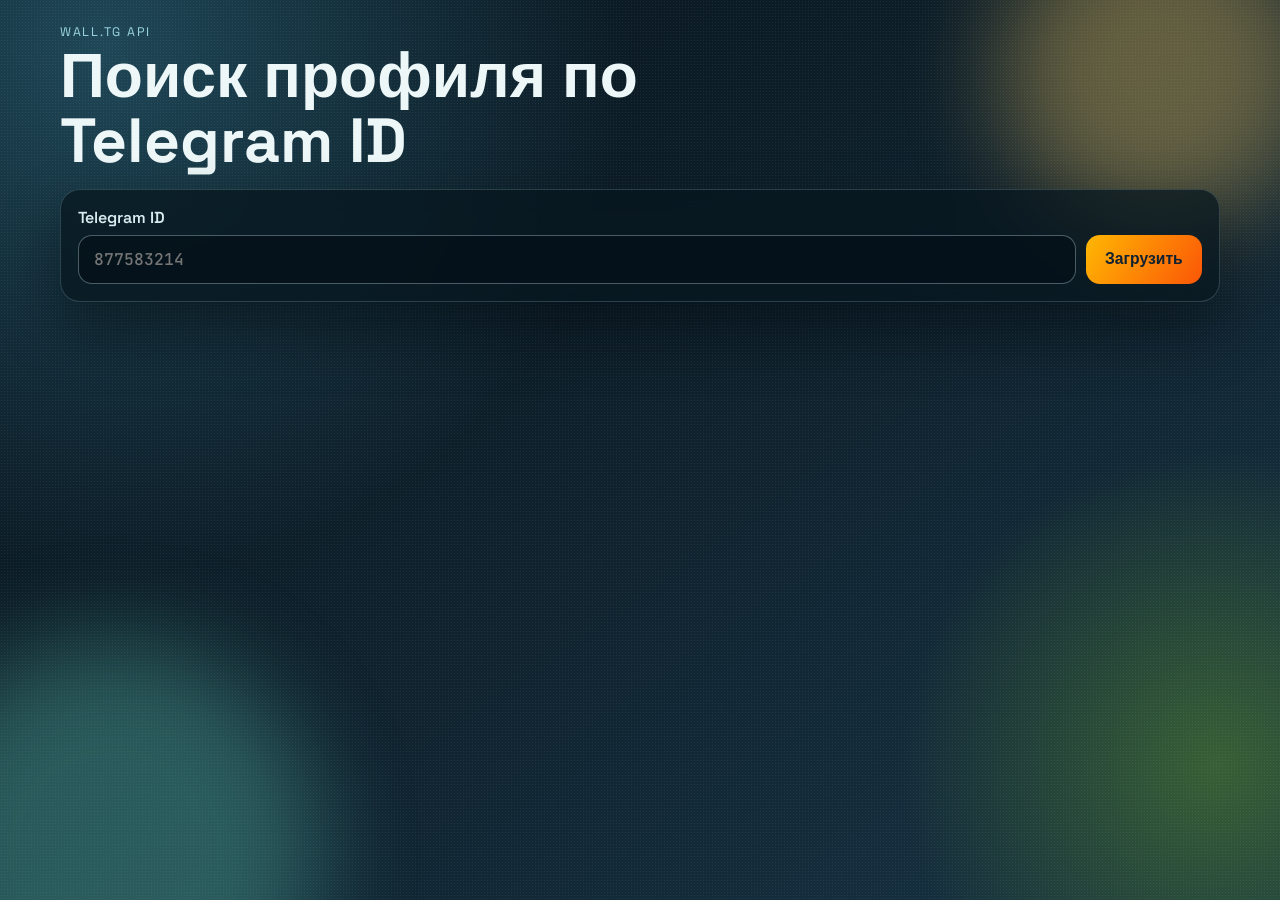
<file: wall/index.html>
<!doctype html>
<html lang="ru">
  <head>
    <meta charset="UTF-8" />
    <meta name="viewport" content="width=device-width, initial-scale=1.0" />
    <title>Wall.tg Profile Viewer</title>
    <meta
      name="description"
      content="Статический просмотр профиля wall.tg по Telegram ID для GitHub Pages"
    />
    <link rel="preconnect" href="https://fonts.googleapis.com" />
    <link rel="preconnect" href="https://fonts.gstatic.com" crossorigin />
    <link
      href="https://fonts.googleapis.com/css2?family=Space+Grotesk:wght@400;500;700&family=JetBrains+Mono:wght@400;600&display=swap"
      rel="stylesheet"
    />
    <link rel="stylesheet" href="styles.css" />
  </head>
  <body>
    <div class="orb orb-a" aria-hidden="true"></div>
    <div class="orb orb-b" aria-hidden="true"></div>
    <div class="noise" aria-hidden="true"></div>

    <main class="app">
      <header class="hero reveal">
        <p class="eyebrow">Wall.tg API</p>
        <h1>Поиск профиля по Telegram ID</h1>
      </header>

      <section class="panel form-panel reveal" style="--delay: 0.08s">
        <form id="lookupForm" novalidate>
          <label for="profileId">Telegram ID</label>
          <div class="lookup-row">
            <input
              id="profileId"
              name="profileId"
              type="text"
              inputmode="numeric"
              autocomplete="off"
              placeholder="877583214"
              required
            />
            <button id="submitBtn" type="submit">Загрузить</button>
          </div>
        </form>
      </section>

      <section id="feedback" class="feedback" aria-live="polite"></section>

      <section id="results" class="results hidden">
        <article id="profileCard" class="panel profile-card"></article>

        <div id="groups" class="groups"></div>

        <details class="panel raw-panel">
          <summary>Полный JSON ответ</summary>
          <div class="raw-toolbar">
            <button id="copyJsonBtn" type="button">Копировать JSON</button>
          </div>
          <pre id="rawJson" aria-label="Raw JSON response"></pre>
        </details>
      </section>
    </main>

    <script src="script.js"></script>
  </body>
</html>
</file>
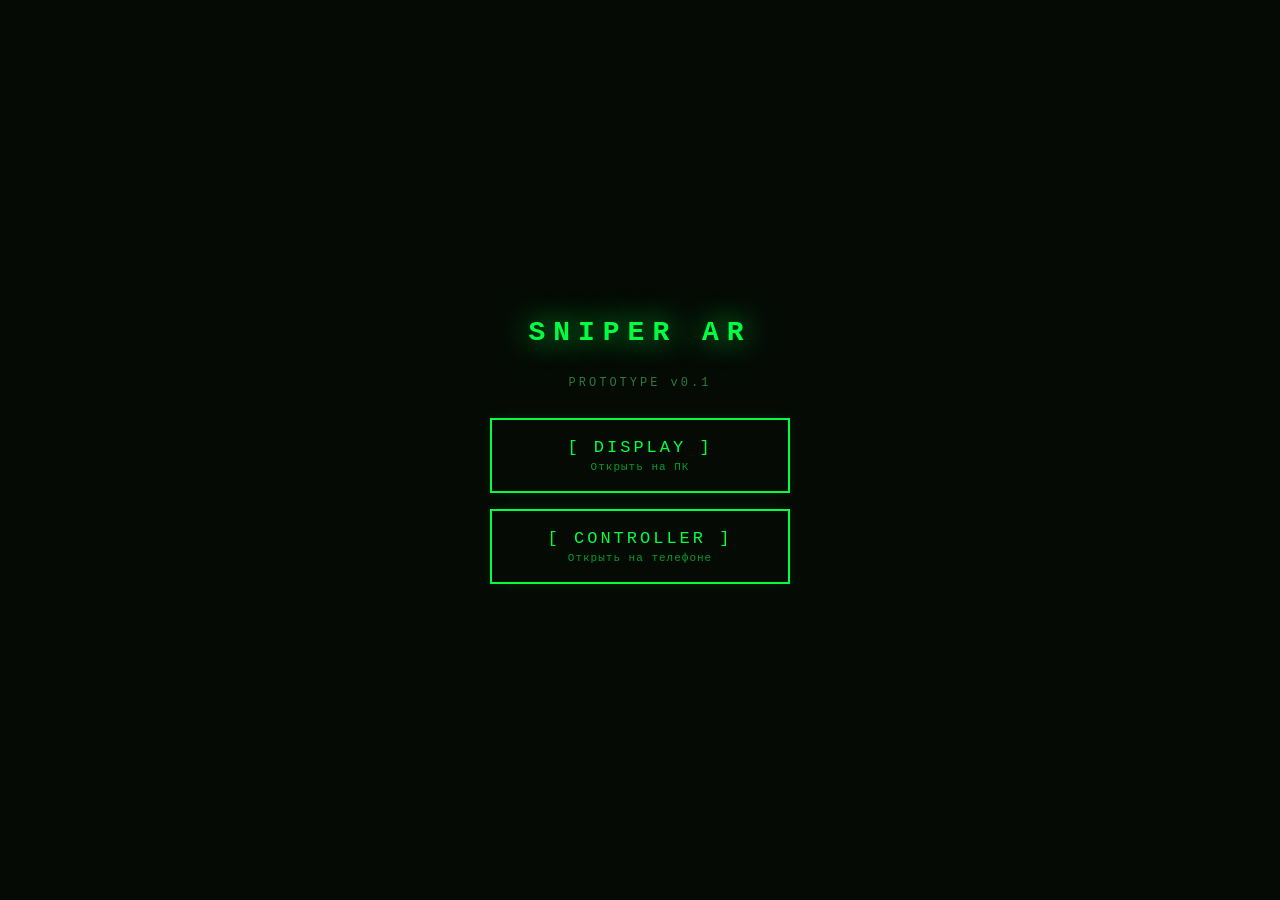
<file: demo/public/index.html>
<!DOCTYPE html>
<html lang="ru">
<head>
    <meta charset="UTF-8">
    <meta name="viewport" content="width=device-width, initial-scale=1.0">
    <title>Sniper AR</title>
    <style>
        * { margin: 0; padding: 0; box-sizing: border-box; }
        body {
            background: #050a05;
            color: #00ff41;
            font-family: 'Courier New', monospace;
            min-height: 100vh;
            display: flex;
            flex-direction: column;
            align-items: center;
            justify-content: center;
            gap: 28px;
        }

        h1 {
            font-size: 28px;
            letter-spacing: 8px;
            text-shadow: 0 0 30px #00ff41;
        }
        .sub {
            font-size: 12px;
            color: #2a7a3a;
            letter-spacing: 3px;
        }

        .links {
            display: flex;
            flex-direction: column;
            gap: 16px;
            width: 300px;
        }

        a {
            display: flex;
            flex-direction: column;
            align-items: center;
            gap: 4px;
            border: 2px solid #00ff41;
            color: #00ff41;
            text-decoration: none;
            padding: 18px;
            text-align: center;
            letter-spacing: 3px;
            font-size: 17px;
            box-shadow: 0 0 10px rgba(0,255,65,0.1);
            transition: background 0.15s, color 0.15s, box-shadow 0.15s;
        }
        a:hover {
            background: #00ff41;
            color: #000;
            box-shadow: 0 0 25px #00ff41;
        }
        a span {
            font-size: 11px;
            letter-spacing: 1px;
            opacity: 0.6;
        }
    </style>
</head>
<body>

    <h1>SNIPER AR</h1>
    <p class="sub">PROTOTYPE v0.1</p>

    <div class="links">
        <a href="/display.html">
            [ DISPLAY ]
            <span>Открыть на ПК</span>
        </a>
        <a href="/controller.html">
            [ CONTROLLER ]
            <span>Открыть на телефоне</span>
        </a>
    </div>

</body>
</html>
</file>
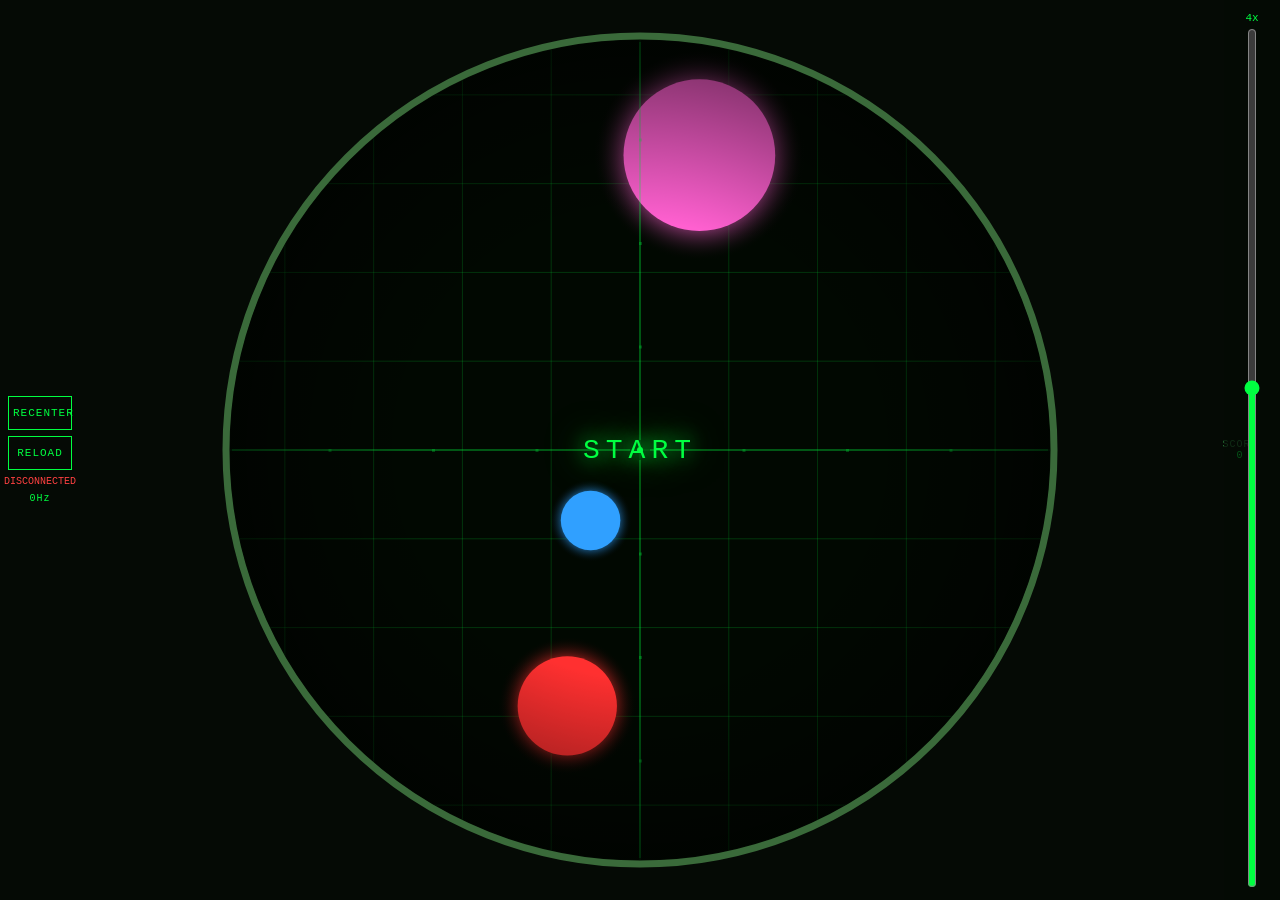
<file: demo/public/controller.html>
<!DOCTYPE html>
<html lang="ru">
<head>
    <meta charset="UTF-8">
    <meta name="viewport" content="width=device-width, initial-scale=1.0, user-scalable=no">
    <title>Sniper AR — Controller</title>
    <style>
        *{margin:0;padding:0;box-sizing:border-box}
        html,body{height:100%;width:100%;background:#050a05;overflow:hidden}
        body{display:flex;flex-direction:row;color:#00ff41;
            font-family:'Courier New',monospace;
            user-select:none;-webkit-user-select:none}
        .side{display:flex;flex-direction:column;align-items:center;justify-content:center;
            gap:6px;padding:6px 8px;width:80px;min-width:80px;flex-shrink:0}
        .side button{background:transparent;border:1px solid #00ff41;color:#00ff41;
            font-family:'Courier New',monospace;font-size:11px;
            padding:10px 4px;width:100%;cursor:pointer;letter-spacing:1px;
            -webkit-tap-highlight-color:transparent;touch-action:manipulation}
        .side button.active{background:#00ff41;color:#000}
        #scopeWrap{flex:1;display:flex;align-items:center;justify-content:center;position:relative}
        #scopeCanvas{display:block;touch-action:none}
        .info{font-size:10px;color:#2a7a3a;text-align:center;letter-spacing:1px}
        .info span{color:#00ff41}
        #statusBar{color:#ffaa00;font-size:10px;text-align:center;word-wrap:break-word}
        .zoom-ctrl{position:fixed;right:0;top:0;height:100%;width:56px;
            display:flex;flex-direction:column;align-items:center;justify-content:center;gap:4px;
            z-index:10;background:rgba(5,10,5,0.7)}
        .zoom-ctrl span{font-size:11px;color:#00ff41}
        .zoom-ctrl input[type=range]{writing-mode:vertical-lr;direction:rtl;
            height:calc(100vh - 40px);width:48px;accent-color:#00ff41;cursor:pointer;
            -webkit-tap-highlight-color:transparent;touch-action:none}
        #startOverlay{position:absolute;top:0;left:0;width:100%;height:100%;
            display:flex;align-items:center;justify-content:center;z-index:5;
            cursor:pointer;-webkit-tap-highlight-color:transparent}
        #startOverlay span{font-size:28px;color:#00ff41;letter-spacing:6px;
            text-shadow:0 0 20px #00ff41,0 0 40px #00ff41;animation:pulse 1.5s infinite}
        @keyframes pulse{0%,100%{opacity:1}50%{opacity:0.4}}
    </style>
</head>
<body>
    <div class="side">
        <button id="calibBtn">RECENTER</button>
        <button onclick="location.reload()">RELOAD</button>
        <div id="statusBar">CONNECTING...</div>
        <div class="info"><span id="freqVal">0Hz</span></div>
    </div>
    <div id="scopeWrap">
        <canvas id="scopeCanvas"></canvas>
        <div id="startOverlay"><span>START</span></div>
    </div>
    <div class="side">
        <div class="info">SCORE<br><span id="scoreVal">0</span></div>
    </div>
    <div class="zoom-ctrl"><span id="zoomLabel">4x</span><input type="range" id="zoomSlider" min="8" max="80" value="50"></div>

    <script>
    const DR = Math.PI / 180;
    let fovDeg = 50;

    // Fullscreen при первом касании
    function goFullscreen() {
        const el = document.documentElement;
        const rfs = el.requestFullscreen || el.webkitRequestFullscreen || el.mozRequestFullScreen || el.msRequestFullscreen;
        if (rfs) rfs.call(el).catch(()=>{});
    }
    document.addEventListener('click', function _fs() {
        goFullscreen();
        document.removeEventListener('click', _fs);
    }, { once: true });

    // Инверсия осей (убрана)

    document.getElementById('zoomSlider').addEventListener('input', e => {
        fovDeg = Number(e.target.value);
        const zoom = (80 / fovDeg).toFixed(1).replace(/\.0$/, '');
        document.getElementById('zoomLabel').textContent = zoom + 'x';
    });

    // ═══════════════════════════════════════════════════════════════════════
    // AUDIO
    // ═══════════════════════════════════════════════════════════════════════
    let audioCtx;
    function ensureAudio() {
        if (!audioCtx) audioCtx = new (window.AudioContext || window.webkitAudioContext)();
        if (audioCtx.state === 'suspended') audioCtx.resume();
    }
    function playShoot() {
        ensureAudio();
        const ctx = audioCtx, t = ctx.currentTime, dur = 0.12;
        const buf = ctx.createBuffer(1, ctx.sampleRate * dur, ctx.sampleRate);
        const d = buf.getChannelData(0);
        for (let i = 0; i < d.length; i++) d[i] = (Math.random() * 2 - 1) * Math.pow(1 - i / d.length, 3);
        const src = ctx.createBufferSource(); src.buffer = buf;
        const flt = ctx.createBiquadFilter(); flt.type = 'lowpass';
        flt.frequency.setValueAtTime(3000, t); flt.frequency.exponentialRampToValueAtTime(200, t + dur);
        const g = ctx.createGain(); g.gain.setValueAtTime(0.6, t); g.gain.exponentialRampToValueAtTime(0.001, t + dur);
        src.connect(flt); flt.connect(g); g.connect(ctx.destination); src.start(t); src.stop(t + dur);
    }
    function playHit() {
        ensureAudio();
        const ctx = audioCtx, t = ctx.currentTime;
        const o = ctx.createOscillator(); o.type = 'sine';
        o.frequency.setValueAtTime(600, t); o.frequency.exponentialRampToValueAtTime(1400, t + 0.15);
        const g = ctx.createGain(); g.gain.setValueAtTime(0.35, t); g.gain.exponentialRampToValueAtTime(0.001, t + 0.25);
        o.connect(g); g.connect(ctx.destination); o.start(t); o.stop(t + 0.25);
    }
    function playMiss() {
        ensureAudio();
        const ctx = audioCtx, t = ctx.currentTime;
        const o = ctx.createOscillator(); o.type = 'triangle';
        o.frequency.setValueAtTime(120, t); o.frequency.exponentialRampToValueAtTime(40, t + 0.2);
        const g = ctx.createGain(); g.gain.setValueAtTime(0.3, t); g.gain.exponentialRampToValueAtTime(0.001, t + 0.2);
        o.connect(g); g.connect(ctx.destination); o.start(t); o.stop(t + 0.2);
    }

    // ═══════════════════════════════════════════════════════════════════════
    // 3D MATH
    // ═══════════════════════════════════════════════════════════════════════
    function rotateYP(px, py, pz, yawR, pitchR) {
        const cy = Math.cos(yawR), sy = Math.sin(yawR);
        let x = px * cy + pz * sy, z = -px * sy + pz * cy, y = py;
        const cp = Math.cos(pitchR), sp = Math.sin(pitchR);
        return { x, y: y * cp - z * sp, z: y * sp + z * cp };
    }
    function project(p, fl, cx, cy) {
        if (p.z < 0.15) return null;
        return { sx: cx + (p.x / p.z) * fl, sy: cy - (p.y / p.z) * fl, d: p.z };
    }
    function camForwardWorld(yR, pR) {
        return { x: -Math.cos(pR) * Math.sin(yR), y: Math.sin(pR), z: Math.cos(pR) * Math.cos(yR) };
    }

    // ═══════════════════════════════════════════════════════════════════════
    // ROOM — очень большой куб, сетка
    // ═══════════════════════════════════════════════════════════════════════
    const HALF = 30;
    const GRID = 3;

    function buildRoom() {
        const L = [];
        // Пол y = -HALF
        for (let i = -HALF; i <= HALF; i += GRID) {
            L.push({ a:[i,-HALF,-HALF], b:[i,-HALF,HALF], t:'f' });
            L.push({ a:[-HALF,-HALF,i], b:[HALF,-HALF,i], t:'f' });
        }
        // Потолок y = +HALF
        for (let i = -HALF; i <= HALF; i += GRID) {
            L.push({ a:[i,HALF,-HALF], b:[i,HALF,HALF], t:'c' });
            L.push({ a:[-HALF,HALF,i], b:[HALF,HALF,i], t:'c' });
        }
        // z = -HALF
        for (let y = -HALF; y <= HALF; y += GRID) L.push({ a:[-HALF,y,-HALF], b:[HALF,y,-HALF], t:'w' });
        for (let x = -HALF; x <= HALF; x += GRID) L.push({ a:[x,-HALF,-HALF], b:[x,HALF,-HALF], t:'w' });
        // z = +HALF
        for (let y = -HALF; y <= HALF; y += GRID) L.push({ a:[-HALF,y,HALF], b:[HALF,y,HALF], t:'w' });
        for (let x = -HALF; x <= HALF; x += GRID) L.push({ a:[x,-HALF,HALF], b:[x,HALF,HALF], t:'w' });
        // x = -HALF
        for (let y = -HALF; y <= HALF; y += GRID) L.push({ a:[-HALF,y,-HALF], b:[-HALF,y,HALF], t:'w' });
        for (let z = -HALF; z <= HALF; z += GRID) L.push({ a:[-HALF,-HALF,z], b:[-HALF,HALF,z], t:'w' });
        // x = +HALF
        for (let y = -HALF; y <= HALF; y += GRID) L.push({ a:[HALF,y,-HALF], b:[HALF,y,HALF], t:'w' });
        for (let z = -HALF; z <= HALF; z += GRID) L.push({ a:[HALF,-HALF,z], b:[HALF,HALF,z], t:'w' });
        return L;
    }
    const ROOM = buildRoom();

    // ═══════════════════════════════════════════════════════════════════════
    // TARGETS
    // ═══════════════════════════════════════════════════════════════════════
    const COLORS = ['#ff3030','#30a0ff','#ffdd30','#30ffaa','#ff60d0','#ff8020','#a060ff','#40ff40'];
    let targets = [];
    let hitEffects = [];
    let score = 0;

    function spawnTargets() {
        targets = [];
        for (let i = 0; i < 25; i++) spawnOne();
    }
    function spawnOne() {
        const angle = Math.random() * Math.PI * 2;
        const dist  = 4 + Math.random() * 18;
        targets.push({
            x: Math.cos(angle) * dist,
            y: -10 + Math.random() * 20,
            z: Math.sin(angle) * dist,
            r: 0.3 + Math.random() * 0.7,
            color: COLORS[Math.floor(Math.random() * COLORS.length)],
            alive: true
        });
    }
    spawnTargets();

    // ═══════════════════════════════════════════════════════════════════════
    // SHOOTING
    // ═══════════════════════════════════════════════════════════════════════
    let accumYaw = 0, accumPitch = 0;
    let isActive = false;

    function shoot() {
        if (!isActive) return;
        playShoot();
        const yR = accumYaw * DR, pR = accumPitch * DR;
        let hit = false;
        const sorted = targets.filter(t => t.alive)
            .map(t => ({ t, d: Math.hypot(t.x, t.y, t.z) }))
            .sort((a, b) => a.d - b.d);

        for (const { t } of sorted) {
            const cam = rotateYP(t.x, t.y, t.z, yR, pR);
            if (cam.z < 0.1) continue;
            const angDist = Math.atan2(Math.hypot(cam.x, cam.y), cam.z);
            const angRad  = Math.atan2(t.r, Math.hypot(t.x, t.y, t.z));
            if (angDist < angRad) {
                t.alive = false; hit = true; score++;
                document.getElementById('scoreVal').textContent = score;
                hitEffects.push({ x: t.x, y: t.y, z: t.z, t: performance.now(), type: 'hit' });
                setTimeout(playHit, 50);
                spawnOne();
                break;
            }
        }
        if (!hit) {
            playMiss();
            const fwd = camForwardWorld(yR, pR);
            hitEffects.push({ x: fwd.x * 15, y: fwd.y * 15, z: fwd.z * 15, t: performance.now(), type: 'miss' });
        }
        sendGameState();
    }

    // ═══════════════════════════════════════════════════════════════════════
    // RENDER
    // ═══════════════════════════════════════════════════════════════════════
    const scopeCanvas = document.getElementById('scopeCanvas');
    const tc = scopeCanvas.getContext('2d');
    const scopeWrap = document.getElementById('scopeWrap');
    function resizeScope() {
        const w = scopeWrap.clientWidth, h = scopeWrap.clientHeight;
        scopeCanvas.width = w; scopeCanvas.height = h;
    }
    resizeScope(); window.addEventListener('resize', () => { setTimeout(resizeScope, 50); });

    function render3D(ctx, cw, ch, cx, cy, R, yawDeg, pitchDeg) {
        const yR = yawDeg * DR, pR = pitchDeg * DR;
        const fl = R / Math.tan(fovDeg / 2 * DR);

        // Комната — статичная зелёная сетка
        ctx.strokeStyle = 'rgba(0,255,65,0.18)';
        ctx.lineWidth = 1;
        for (const ln of ROOM) {
            const a = rotateYP(ln.a[0], ln.a[1], ln.a[2], yR, pR);
            const b = rotateYP(ln.b[0], ln.b[1], ln.b[2], yR, pR);
            const pa = project(a, fl, cx, cy);
            const pb = project(b, fl, cx, cy);
            if (!pa || !pb) continue;
            ctx.beginPath(); ctx.moveTo(pa.sx, pa.sy); ctx.lineTo(pb.sx, pb.sy); ctx.stroke();
        }

        // Мишени — светящиеся шары
        const now = performance.now();
        const sorted = targets.filter(t => t.alive)
            .map(t => {
                const cam = rotateYP(t.x, t.y, t.z, yR, pR);
                const p = project(cam, fl, cx, cy);
                return { t, p, dist: cam.z };
            })
            .filter(s => s.p)
            .sort((a, b) => b.dist - a.dist);

        for (const { t, p, dist } of sorted) {
            const screenR = (t.r / dist) * fl;
            if (screenR < 2) continue;
            const glow = ctx.createRadialGradient(p.sx, p.sy, screenR * 0.1, p.sx, p.sy, screenR * 1.4);
            glow.addColorStop(0, t.color);
            glow.addColorStop(0.6, t.color + 'aa');
            glow.addColorStop(1, 'transparent');
            ctx.fillStyle = glow;
            ctx.beginPath(); ctx.arc(p.sx, p.sy, screenR * 1.4, 0, Math.PI * 2); ctx.fill();
            ctx.fillStyle = t.color;
            ctx.beginPath(); ctx.arc(p.sx, p.sy, screenR, 0, Math.PI * 2); ctx.fill();
        }

        // Эффекты
        for (let i = hitEffects.length - 1; i >= 0; i--) {
            const ef = hitEffects[i];
            const age = (now - ef.t) / 1000;
            if (age > 1) { hitEffects.splice(i, 1); continue; }
            const cam = rotateYP(ef.x, ef.y, ef.z, yR, pR);
            const p = project(cam, fl, cx, cy);
            if (!p) continue;
            const al = Math.max(0, 1 - age);
            if (ef.type === 'hit') {
                const spread = Math.abs((0.5 / p.d) * fl);
                const count = 12;
                for (let k = 0; k < count; k++) {
                    const ang = k / count * Math.PI * 2;
                    const dist2 = spread * (1 + age * 5);
                    const sz = Math.max(1, 3 * (1 - age));
                    const px2 = p.sx + Math.cos(ang) * dist2;
                    const py2 = p.sy + Math.sin(ang) * dist2;
                    ctx.fillStyle = `rgba(255,${Math.floor(150 + 105 * (1-age))},50,${al})`;
                    ctx.beginPath(); ctx.arc(px2, py2, sz, 0, Math.PI * 2); ctx.fill();
                }
                const flashR = spread * 0.6 * (1 - age);
                if (flashR > 0.5) {
                    const fg = ctx.createRadialGradient(p.sx, p.sy, 0, p.sx, p.sy, flashR);
                    fg.addColorStop(0, `rgba(255,255,200,${al * 0.7})`);
                    fg.addColorStop(1, 'transparent');
                    ctx.fillStyle = fg;
                    ctx.beginPath(); ctx.arc(p.sx, p.sy, flashR, 0, Math.PI * 2); ctx.fill();
                }
            } else {
                ctx.strokeStyle = `rgba(255,80,80,${al})`; ctx.lineWidth = 2;
                const s = 6 + age * 6;
                ctx.beginPath();
                ctx.moveTo(p.sx - s, p.sy - s); ctx.lineTo(p.sx + s, p.sy + s);
                ctx.moveTo(p.sx + s, p.sy - s); ctx.lineTo(p.sx - s, p.sy + s);
                ctx.stroke();
            }
        }
    }

    function drawScope() {
        const cw = scopeCanvas.width, ch = scopeCanvas.height;
        tc.fillStyle = '#050a05'; tc.fillRect(0, 0, cw, ch);
        const R = Math.min(cw, ch) * 0.46;
        const cx = cw / 2, cy = ch / 2;

        // Линза
        tc.beginPath(); tc.arc(cx, cy, R, 0, Math.PI * 2);
        tc.fillStyle = '#010801'; tc.fill();
        tc.strokeStyle = '#3a6a3a'; tc.lineWidth = 7; tc.stroke();

        tc.save();
        tc.beginPath(); tc.arc(cx, cy, R - 4, 0, Math.PI * 2); tc.clip();
        render3D(tc, cw, ch, cx, cy, R, accumYaw, accumPitch);

        // Перекрестие
        const gap = 10;
        tc.strokeStyle = 'rgba(0,255,65,0.5)'; tc.lineWidth = 1;
        tc.beginPath();
        tc.moveTo(cx-(R-6),cy); tc.lineTo(cx-gap,cy);
        tc.moveTo(cx+gap,cy); tc.lineTo(cx+(R-6),cy);
        tc.moveTo(cx,cy-(R-6)); tc.lineTo(cx,cy-gap);
        tc.moveTo(cx,cy+gap); tc.lineTo(cx,cy+(R-6));
        tc.stroke();
        for (let m = 1; m <= 3; m++) {
            const md = R * m / 4;
            tc.fillStyle = 'rgba(0,255,65,0.25)';
            tc.fillRect(cx+md-1,cy-1,3,3); tc.fillRect(cx-md-1,cy-1,3,3);
            tc.fillRect(cx-1,cy+md-1,3,3); tc.fillRect(cx-1,cy-md-1,3,3);
        }
        tc.shadowColor = '#00ff41'; tc.shadowBlur = 16;
        tc.fillStyle = '#00ff41';
        tc.beginPath(); tc.arc(cx,cy,3,0,Math.PI*2); tc.fill();
        tc.shadowBlur = 0;
        const vg = tc.createRadialGradient(cx,cy,R*0.55,cx,cy,R-4);
        vg.addColorStop(0,'rgba(0,0,0,0)'); vg.addColorStop(1,'rgba(0,0,0,0.55)');
        tc.fillStyle = vg; tc.fillRect(cx-R,cy-R,R*2,R*2);
        tc.restore();
        requestAnimationFrame(drawScope);
    }
    drawScope();

    scopeCanvas.addEventListener('pointerdown', e => { e.preventDefault(); shoot(); });

    // ═══════════════════════════════════════════════════════════════════════
    // WEBSOCKET
    // ═══════════════════════════════════════════════════════════════════════
    const proto = location.protocol === 'https:' ? 'wss:' : 'ws:';
    const ws = new WebSocket(`${proto}//${location.host}/ws`);
    const statusBar = document.getElementById('statusBar');
    const logBuf = [];
    function sendLog(lv, msg) {
        const e = JSON.stringify({type:'log',level:lv,msg,ts:Date.now()});
        ws.readyState === WebSocket.OPEN ? ws.send(e) : logBuf.push(e);
    }
    const _log=console.log.bind(console),_warn=console.warn.bind(console),_err=console.error.bind(console);
    console.log   = (...a) => { _log(...a);  sendLog('info',  a.map(v=>typeof v==='object'?JSON.stringify(v):String(v)).join(' ')); };
    console.warn  = (...a) => { _warn(...a); sendLog('warn',  a.map(v=>typeof v==='object'?JSON.stringify(v):String(v)).join(' ')); };
    console.error = (...a) => { _err(...a);  sendLog('error', a.map(v=>typeof v==='object'?JSON.stringify(v):String(v)).join(' ')); };
    window.onerror = (m,s,l,c) => sendLog('error',`JS: ${m} (${s}:${l}:${c})`);

    function sendGameState() {
        if (ws.readyState !== WebSocket.OPEN) return;
        ws.send(JSON.stringify({
            type: 'gamestate',
            yaw: accumYaw, pitch: accumPitch, score, targets,
            hitEffects: hitEffects.map(e => ({x:e.x,y:e.y,z:e.z,age:(performance.now()-e.t)/1000,type:e.type})),
            fov: fovDeg
        }));
    }

    ws.onopen = () => {
        ws.send(JSON.stringify({type:'register',role:'controller'}));
        while (logBuf.length) ws.send(logBuf.shift());
        statusBar.textContent = 'CONNECTED — TAP START'; statusBar.style.color = '#00ff41';
    };
    ws.onclose = () => { statusBar.textContent='DISCONNECTED'; statusBar.style.color='#ff4141'; };
    ws.onerror = () => { statusBar.textContent='WS ERROR'; statusBar.style.color='#ff4141'; };

    // ═══════════════════════════════════════════════════════════════════════
    // ORIENTATION — portrait (телефон вертикально)
    // ═══════════════════════════════════════════════════════════════════════
    function getForward(alpha, beta, gamma) {
        const a = alpha * DR, b = beta * DR, g = gamma * DR;
        const ca=Math.cos(a),sa=Math.sin(a),cb=Math.cos(b),sb=Math.sin(b),cg=Math.cos(g),sg=Math.sin(g);
        return { x:-(ca*sg+sa*sb*cg), y:-(sa*sg-ca*sb*cg), z:-(cb*cg) };
    }

    function fwdToAng(f) {
        return { yaw: Math.atan2(f.x, f.y), pitch: Math.asin(Math.max(-1, Math.min(1, f.z))) };
    }

    let calibYaw = null, calibPitch = null;
    function resetAccum() { accumYaw=0; accumPitch=0; calibYaw=null; calibPitch=null; }

    let lastSend = 0; const SEND_INT = 1000/30; let frameCount = 0;
    setInterval(()=>{ document.getElementById('freqVal').textContent=frameCount+'Hz'; frameCount=0; },1000);

    document.getElementById('startOverlay').addEventListener('click', async () => {
        if (isActive) return;
        if (typeof DeviceOrientationEvent!=='undefined'&&typeof DeviceOrientationEvent.requestPermission==='function') {
            try { if (await DeviceOrientationEvent.requestPermission()!=='granted'){statusBar.textContent='DENIED';statusBar.style.color='#ff4141';return;} }
            catch(e){statusBar.textContent='ERROR';statusBar.style.color='#ff4141';return;}
        }
        isActive=true; resetAccum(); score=0; document.getElementById('scoreVal').textContent='0';
        spawnTargets();
        document.getElementById('startOverlay').style.display='none';
        statusBar.textContent=''; statusBar.style.color='#00ff41';
    });

    document.getElementById('calibBtn').addEventListener('click', () => {
        resetAccum();
        statusBar.textContent='RECENTERED ✓';
        setTimeout(()=>{ if(isActive) statusBar.textContent=''; },1000);
    });

    let firstEv = true;
    window.addEventListener('deviceorientation', e => {
        if(firstEv){firstEv=false;console.log(`First: a=${(e.alpha??0).toFixed(1)} b=${(e.beta??0).toFixed(1)} g=${(e.gamma??0).toFixed(1)}`);}
        if(!isActive) return;

        const alpha = e.alpha ?? 0, beta = e.beta ?? 0, gamma = e.gamma ?? 0;
        const fwd = getForward(alpha, beta, gamma);
        const ang = fwdToAng(fwd);
        if (calibYaw === null) { calibYaw = ang.yaw; calibPitch = ang.pitch; return; }
        let dY = (ang.yaw - calibYaw) / DR, dP = (ang.pitch - calibPitch) / DR;
        if (dY > 180) dY -= 360; if (dY < -180) dY += 360;

        accumYaw   = -dY;
        accumPitch = dP;

        frameCount++;
        const now = Date.now(); if (now - lastSend < SEND_INT) return; lastSend = now; sendGameState();
    });
    </script>
</body>
</html>
</file>
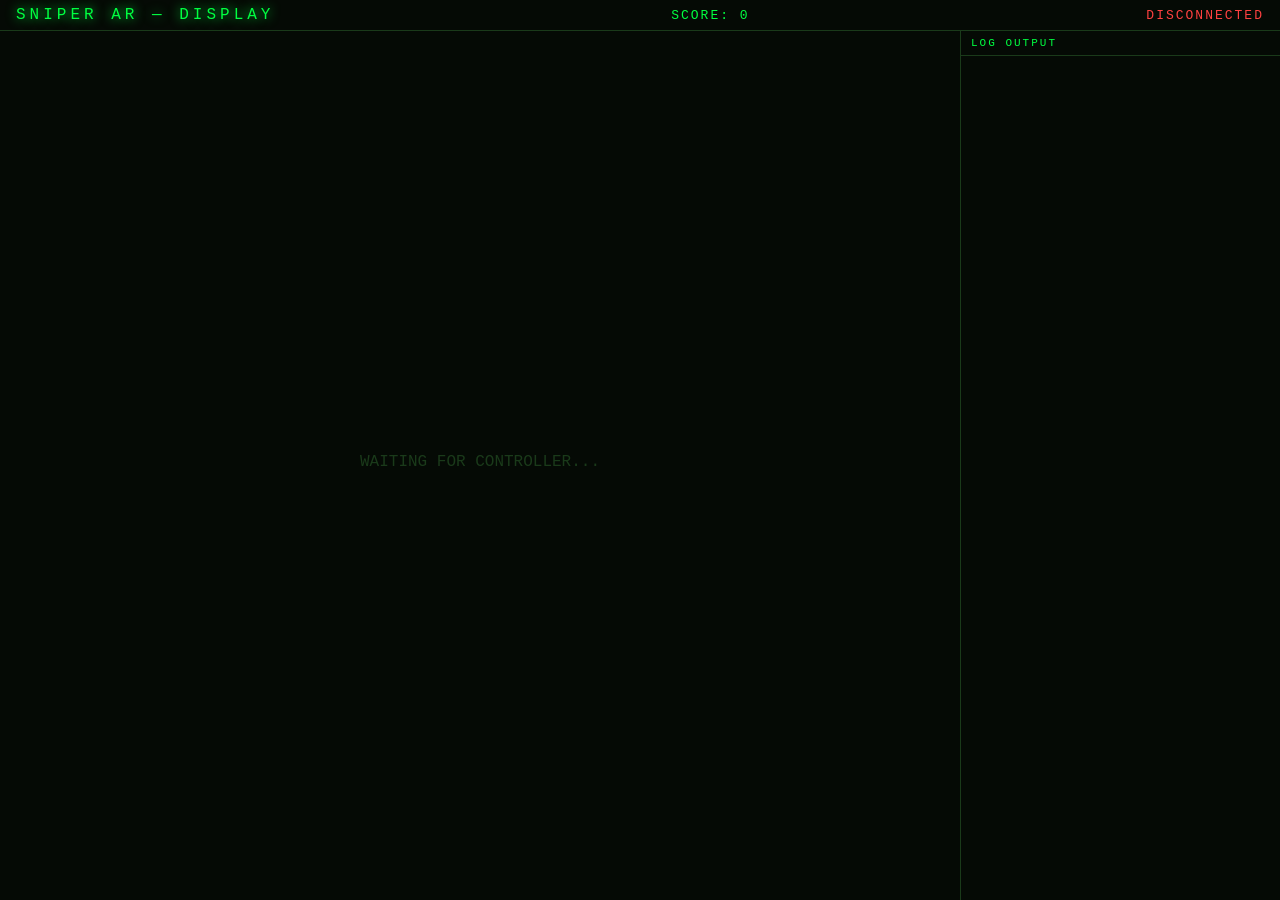
<file: demo/public/display.html>
<!DOCTYPE html>
<html lang="ru">
<head>
    <meta charset="UTF-8">
    <meta name="viewport" content="width=device-width, initial-scale=1.0">
    <title>Sniper AR — Display</title>
    <style>
        *{margin:0;padding:0;box-sizing:border-box}
        body{background:#050a05;color:#00ff41;font-family:'Courier New',monospace;height:100vh;display:flex;flex-direction:column;overflow:hidden}
        #topBar{display:flex;justify-content:space-between;align-items:center;padding:6px 16px;font-size:13px;letter-spacing:2px;border-bottom:1px solid #1a3a1a}
        .title{font-size:16px;letter-spacing:4px;text-shadow:0 0 12px #00ff41}
        #main{flex:1;display:flex}
        #scopeWrap{flex:1;display:flex;align-items:center;justify-content:center;background:#020602}
        #scopeCanvas{display:block}
        #logPanel{width:320px;border-left:1px solid #1a3a1a;display:flex;flex-direction:column}
        #logHeader{padding:6px 10px;font-size:11px;letter-spacing:2px;border-bottom:1px solid #1a3a1a;display:flex;gap:10px}
        #logEntries{flex:1;overflow-y:auto;padding:6px 10px;font-size:10px;line-height:1.5}
        .logE{white-space:pre-wrap;word-break:break-all;margin-bottom:2px;border-bottom:1px solid #0a1a0a;padding-bottom:2px}
        .logE.warn{color:#ffaa00}.logE.error{color:#ff4141}
    </style>
</head>
<body>
    <div id="topBar">
        <span class="title">SNIPER AR — DISPLAY</span>
        <span>SCORE: <span id="scoreVal">0</span></span>
        <span id="statusBar" style="color:#ffaa00">WAITING…</span>
    </div>
    <div id="main">
        <div id="scopeWrap"><canvas id="scopeCanvas"></canvas></div>
        <div id="logPanel">
            <div id="logHeader">LOG OUTPUT</div>
            <div id="logEntries"></div>
        </div>
    </div>

    <script>
    const DR = Math.PI / 180;

    // ═══════════════════════════════════════════════════════════════════════
    // 3D MATH
    // ═══════════════════════════════════════════════════════════════════════
    function rotateYP(px, py, pz, yawR, pitchR) {
        const cy = Math.cos(yawR), sy = Math.sin(yawR);
        let x = px * cy + pz * sy, z = -px * sy + pz * cy, y = py;
        const cp = Math.cos(pitchR), sp = Math.sin(pitchR);
        return { x, y: y * cp - z * sp, z: y * sp + z * cp };
    }
    function project(p, fl, cx, cy) {
        if (p.z < 0.15) return null;
        return { sx: cx + (p.x / p.z) * fl, sy: cy - (p.y / p.z) * fl, d: p.z };
    }

    // ═══════════════════════════════════════════════════════════════════════
    // ROOM
    // ═══════════════════════════════════════════════════════════════════════
    const HALF = 30, GRID = 3;
    function buildRoom() {
        const L = [];
        for (let i = -HALF; i <= HALF; i += GRID) {
            L.push({a:[i,-HALF,-HALF],b:[i,-HALF,HALF],t:'f'}); L.push({a:[-HALF,-HALF,i],b:[HALF,-HALF,i],t:'f'});
        }
        for (let i = -HALF; i <= HALF; i += GRID) {
            L.push({a:[i,HALF,-HALF],b:[i,HALF,HALF],t:'c'}); L.push({a:[-HALF,HALF,i],b:[HALF,HALF,i],t:'c'});
        }
        for (let y=-HALF;y<=HALF;y+=GRID) L.push({a:[-HALF,y,-HALF],b:[HALF,y,-HALF],t:'w'});
        for (let x=-HALF;x<=HALF;x+=GRID) L.push({a:[x,-HALF,-HALF],b:[x,HALF,-HALF],t:'w'});
        for (let y=-HALF;y<=HALF;y+=GRID) L.push({a:[-HALF,y,HALF],b:[HALF,y,HALF],t:'w'});
        for (let x=-HALF;x<=HALF;x+=GRID) L.push({a:[x,-HALF,HALF],b:[x,HALF,HALF],t:'w'});
        for (let y=-HALF;y<=HALF;y+=GRID) L.push({a:[-HALF,y,-HALF],b:[-HALF,y,HALF],t:'w'});
        for (let z=-HALF;z<=HALF;z+=GRID) L.push({a:[-HALF,-HALF,z],b:[-HALF,HALF,z],t:'w'});
        for (let y=-HALF;y<=HALF;y+=GRID) L.push({a:[HALF,y,-HALF],b:[HALF,y,HALF],t:'w'});
        for (let z=-HALF;z<=HALF;z+=GRID) L.push({a:[HALF,-HALF,z],b:[HALF,HALF,z],t:'w'});
        return L;
    }
    const ROOM = buildRoom();

    // ═══════════════════════════════════════════════════════════════════════
    // GAMESTATE
    // ═══════════════════════════════════════════════════════════════════════
    let gs = null;

    function render3D(ctx, cw, ch, cx, cy, R, yawDeg, pitchDeg, targets, hitEffects, fovDeg) {
        const yR = yawDeg * DR, pR = pitchDeg * DR;
        const fl = R / Math.tan(fovDeg / 2 * DR);

        // Room
        ctx.strokeStyle = 'rgba(0,255,65,0.18)';
        ctx.lineWidth = 1;
        for (const ln of ROOM) {
            const a = rotateYP(ln.a[0], ln.a[1], ln.a[2], yR, pR);
            const b = rotateYP(ln.b[0], ln.b[1], ln.b[2], yR, pR);
            const pa = project(a, fl, cx, cy);
            const pb = project(b, fl, cx, cy);
            if (!pa || !pb) continue;
            ctx.beginPath(); ctx.moveTo(pa.sx,pa.sy); ctx.lineTo(pb.sx,pb.sy); ctx.stroke();
        }

        // Targets
        if (targets) {
            const sorted = targets.filter(t=>t.alive).map(t=>{
                const cam=rotateYP(t.x,t.y,t.z,yR,pR);
                return {t,p:project(cam,fl,cx,cy),dist:cam.z};
            }).filter(s=>s.p).sort((a,b)=>b.dist-a.dist);

            for (const {t,p,dist} of sorted) {
                const screenR=(t.r/dist)*fl;
                if(screenR<2) continue;
                const glow=ctx.createRadialGradient(p.sx,p.sy,screenR*0.1,p.sx,p.sy,screenR*1.4);
                glow.addColorStop(0,t.color);glow.addColorStop(0.6,t.color+'aa');glow.addColorStop(1,'transparent');
                ctx.fillStyle=glow;
                ctx.beginPath();ctx.arc(p.sx,p.sy,screenR*1.4,0,Math.PI*2);ctx.fill();
                ctx.fillStyle=t.color;
                ctx.beginPath();ctx.arc(p.sx,p.sy,screenR,0,Math.PI*2);ctx.fill();
            }
        }

        // Effects
        if (hitEffects) {
            for (const ef of hitEffects) {
                if (ef.age > 1) continue;
                const cam=rotateYP(ef.x,ef.y,ef.z,yR,pR);
                const p=project(cam,fl,cx,cy);
                if(!p) continue;
                const al=Math.max(0,1-ef.age);
                if(ef.type==='hit'){
                    const spread=Math.abs((0.5/p.d)*fl);
                    for(let k=0;k<12;k++){
                        const ang=k/12*Math.PI*2;const dist2=spread*(1+ef.age*5);
                        const sz=Math.max(1,3*(1-ef.age));
                        ctx.fillStyle=`rgba(255,${Math.floor(150+105*(1-ef.age))},50,${al})`;
                        ctx.beginPath();ctx.arc(p.sx+Math.cos(ang)*dist2,p.sy+Math.sin(ang)*dist2,sz,0,Math.PI*2);ctx.fill();
                    }
                    const flashR=spread*0.6*(1-ef.age);
                    if(flashR>0.5){const fg=ctx.createRadialGradient(p.sx,p.sy,0,p.sx,p.sy,flashR);
                    fg.addColorStop(0,`rgba(255,255,200,${al*0.7})`);fg.addColorStop(1,'transparent');
                    ctx.fillStyle=fg;ctx.beginPath();ctx.arc(p.sx,p.sy,flashR,0,Math.PI*2);ctx.fill();}
                } else {
                    ctx.strokeStyle=`rgba(255,80,80,${al})`;ctx.lineWidth=2;
                    const s=6+ef.age*6;ctx.beginPath();
                    ctx.moveTo(p.sx-s,p.sy-s);ctx.lineTo(p.sx+s,p.sy+s);
                    ctx.moveTo(p.sx+s,p.sy-s);ctx.lineTo(p.sx-s,p.sy+s);ctx.stroke();
                }
            }
        }
    }

    // ═══════════════════════════════════════════════════════════════════════
    // DRAW LOOP
    // ═══════════════════════════════════════════════════════════════════════
    const scopeCanvas = document.getElementById('scopeCanvas');
    const tc = scopeCanvas.getContext('2d');
    const scopeWrap = document.getElementById('scopeWrap');
    function resize() { scopeCanvas.width = scopeWrap.clientWidth; scopeCanvas.height = scopeWrap.clientHeight; }
    resize(); window.addEventListener('resize', resize);

    function drawFrame() {
        const cw = scopeCanvas.width, ch = scopeCanvas.height;
        tc.fillStyle = '#050a05'; tc.fillRect(0, 0, cw, ch);
        const R = Math.min(cw, ch) * 0.46;
        const cx = cw / 2, cy = ch / 2;

        if (!gs) {
            tc.fillStyle = '#1a3a1a'; tc.font = '16px Courier New'; tc.textAlign = 'center';
            tc.fillText('WAITING FOR CONTROLLER...', cx, cy);
        } else {
            // Scope tube
            tc.beginPath(); tc.arc(cx, cy, R, 0, Math.PI * 2);
            tc.fillStyle = '#010801'; tc.fill();
            tc.strokeStyle = '#3a6a3a'; tc.lineWidth = 7; tc.stroke();

            tc.save();
            tc.beginPath(); tc.arc(cx, cy, R - 4, 0, Math.PI * 2); tc.clip();
            render3D(tc, cw, ch, cx, cy, R, gs.yaw, gs.pitch, gs.targets, gs.hitEffects, gs.fov || 50);

            // Crosshair
            const gap = 10;
            tc.strokeStyle = 'rgba(0,255,65,0.5)'; tc.lineWidth = 1;
            tc.beginPath();
            tc.moveTo(cx-(R-6),cy);tc.lineTo(cx-gap,cy);
            tc.moveTo(cx+gap,cy);tc.lineTo(cx+(R-6),cy);
            tc.moveTo(cx,cy-(R-6));tc.lineTo(cx,cy-gap);
            tc.moveTo(cx,cy+gap);tc.lineTo(cx,cy+(R-6));
            tc.stroke();
            for(let m=1;m<=3;m++){const md=R*m/4;
            tc.fillStyle='rgba(0,255,65,0.25)';
            tc.fillRect(cx+md-1,cy-1,3,3);tc.fillRect(cx-md-1,cy-1,3,3);
            tc.fillRect(cx-1,cy+md-1,3,3);tc.fillRect(cx-1,cy-md-1,3,3);}
            tc.shadowColor='#00ff41';tc.shadowBlur=16;tc.fillStyle='#00ff41';
            tc.beginPath();tc.arc(cx,cy,3,0,Math.PI*2);tc.fill();tc.shadowBlur=0;
            const vg=tc.createRadialGradient(cx,cy,R*0.55,cx,cy,R-4);
            vg.addColorStop(0,'rgba(0,0,0,0)');vg.addColorStop(1,'rgba(0,0,0,0.55)');
            tc.fillStyle=vg;tc.fillRect(cx-R,cy-R,R*2,R*2);
            tc.restore();

            document.getElementById('scoreVal').textContent = gs.score;
        }
        requestAnimationFrame(drawFrame);
    }
    drawFrame();

    // ═══════════════════════════════════════════════════════════════════════
    // WEBSOCKET
    // ═══════════════════════════════════════════════════════════════════════
    const proto = location.protocol === 'https:' ? 'wss:' : 'ws:';
    const ws = new WebSocket(`${proto}//${location.host}/ws`);
    const statusBar = document.getElementById('statusBar');
    ws.onopen = () => {
        ws.send(JSON.stringify({type:'register',role:'display'}));
        statusBar.textContent='CONNECTED'; statusBar.style.color='#00ff41';
    };
    ws.onclose = () => { statusBar.textContent='DISCONNECTED'; statusBar.style.color='#ff4141'; };
    ws.onerror = () => { statusBar.textContent='WS ERROR'; statusBar.style.color='#ff4141'; };

    const logEntries = document.getElementById('logEntries');
    ws.onmessage = ev => {
        const msg = JSON.parse(ev.data);
        if (msg.type === 'gamestate') { gs = msg; return; }
        if (msg.type === 'log') {
            const d = document.createElement('div');
            d.className = 'logE' + (msg.level === 'warn' ? ' warn' : msg.level === 'error' ? ' error' : '');
            const ts = new Date(msg.ts).toLocaleTimeString();
            d.textContent = `[${ts}] ${msg.msg}`;
            logEntries.appendChild(d);
            logEntries.scrollTop = logEntries.scrollHeight;
        }
    };
    </script>
</body>
</html>
</file>
<file: wall/styles.css>
:root {
  --bg-deep: #07131b;
  --bg-mid: #10232f;
  --bg-soft: #173344;
  --text: #edf7f8;
  --muted: #8faab0;
  --panel: rgba(6, 21, 30, 0.72);
  --line: rgba(182, 218, 224, 0.2);
  --accent: #ffb703;
  --accent-2: #fb5607;
  --ok: #8ecf4d;
  --no: #e4572e;
  --radius: 20px;
  --shadow: 0 28px 60px rgba(3, 7, 10, 0.45);
}

* {
  box-sizing: border-box;
}

html,
body {
  margin: 0;
  min-height: 100%;
}

body {
  font-family: "Space Grotesk", sans-serif;
  color: var(--text);
  background:
    radial-gradient(1400px circle at 8% 5%, #1f4757 0%, transparent 38%),
    radial-gradient(900px circle at 95% 85%, #385f35 0%, transparent 35%),
    linear-gradient(145deg, var(--bg-deep), var(--bg-mid) 55%, var(--bg-soft));
  position: relative;
  overflow-x: hidden;
}

.noise {
  position: fixed;
  inset: 0;
  pointer-events: none;
  opacity: 0.08;
  background-image: radial-gradient(#c9eef0 0.5px, transparent 0.5px);
  background-size: 3px 3px;
  z-index: -2;
}

.orb {
  position: fixed;
  border-radius: 999px;
  filter: blur(50px);
  opacity: 0.35;
  z-index: -1;
  pointer-events: none;
}

.orb-a {
  width: 320px;
  height: 320px;
  background: #ffd166;
  top: -90px;
  right: -40px;
}

.orb-b {
  width: 420px;
  height: 420px;
  background: #5fc7b5;
  bottom: -160px;
  left: -100px;
}

.app {
  width: min(1160px, calc(100% - 2rem));
  margin: 0 auto;
  padding: 1.5rem 0 3rem;
}

.hero {
  margin-bottom: 1rem;
}

.eyebrow {
  margin: 0;
  text-transform: uppercase;
  letter-spacing: 0.14em;
  font-size: 0.78rem;
  color: #9ad3df;
}

h1 {
  margin: 0.28rem 0 0;
  font-size: clamp(2rem, 5.2vw, 3.9rem);
  line-height: 1.03;
  max-width: 18ch;
}

.subtitle {
  margin: 0.75rem 0 0;
  color: #bfd8de;
  max-width: 62ch;
}

.panel {
  background: var(--panel);
  border: 1px solid var(--line);
  border-radius: var(--radius);
  box-shadow: var(--shadow);
  backdrop-filter: blur(10px);
}

.form-panel {
  padding: 1.05rem;
}

label {
  display: block;
  margin-bottom: 0.45rem;
  color: #d8ebef;
  font-weight: 600;
}

.lookup-row {
  display: grid;
  grid-template-columns: minmax(160px, 1fr) auto;
  gap: 0.6rem;
}

input {
  width: 100%;
  border: 1px solid rgba(202, 233, 238, 0.35);
  border-radius: 14px;
  background: rgba(4, 16, 25, 0.75);
  color: var(--text);
  font: 500 1.02rem/1.2 "JetBrains Mono", monospace;
  padding: 0.86rem 0.94rem;
  outline: none;
  transition: border-color 0.2s ease, transform 0.2s ease;
}

input:focus {
  border-color: rgba(255, 183, 3, 0.82);
  transform: translateY(-1px);
}

button {
  border: 0;
  border-radius: 14px;
  padding: 0.84rem 1.22rem;
  cursor: pointer;
  font: 700 0.98rem/1 "Space Grotesk", sans-serif;
  color: #112131;
  background: linear-gradient(122deg, var(--accent), var(--accent-2));
  transition: transform 0.2s ease, filter 0.2s ease;
}

button:hover {
  transform: translateY(-2px);
  filter: brightness(1.03);
}

button:disabled {
  opacity: 0.7;
  cursor: wait;
  transform: none;
}

.hint {
  margin: 0.6rem 0 0;
  color: #b4c7cb;
  font-size: 0.9rem;
}

.hint.dim {
  color: #8ca2a7;
}

.feedback {
  margin-top: 0.8rem;
  min-height: 1.6rem;
  font-weight: 500;
}

.feedback.info {
  color: #c9e6ec;
}

.feedback.success {
  color: #c7e7a4;
}

.feedback.error {
  color: #ffc5b0;
}

.results {
  margin-top: 1rem;
  display: grid;
  gap: 1rem;
}

.hidden {
  display: none;
}

.profile-card {
  padding: 1.1rem;
}

.profile-top {
  display: grid;
  grid-template-columns: 96px minmax(0, 1fr);
  gap: 1rem;
  align-items: center;
}

.avatar {
  width: 96px;
  height: 96px;
  border-radius: 26px;
  border: 1px solid rgba(194, 224, 228, 0.35);
  background: linear-gradient(145deg, #2f5f70, #1d3547);
  color: #f9fbfc;
  display: grid;
  place-content: center;
  font: 700 1.6rem/1 "JetBrains Mono", monospace;
  overflow: hidden;
}

.avatar img {
  width: 100%;
  height: 100%;
  object-fit: cover;
}

.identity h2 {
  margin: 0;
  font-size: clamp(1.25rem, 2.3vw, 1.8rem);
}

.identity .username {
  margin-top: 0.25rem;
  color: #9fd7e3;
  font: 500 0.95rem/1.2 "JetBrains Mono", monospace;
}

.badges {
  display: flex;
  flex-wrap: wrap;
  gap: 0.4rem;
  margin-top: 0.6rem;
}

.badge {
  border-radius: 999px;
  padding: 0.2rem 0.56rem;
  font-size: 0.8rem;
  font-weight: 700;
  border: 1px solid transparent;
}

.badge.ok {
  background: rgba(142, 207, 77, 0.18);
  border-color: rgba(142, 207, 77, 0.55);
  color: #d7efbd;
}

.badge.no {
  background: rgba(228, 87, 46, 0.18);
  border-color: rgba(228, 87, 46, 0.54);
  color: #ffd0c3;
}

.badge.neutral {
  background: rgba(255, 183, 3, 0.16);
  border-color: rgba(255, 183, 3, 0.54);
  color: #ffe3a5;
}

.metrics {
  margin-top: 0.9rem;
  display: grid;
  grid-template-columns: repeat(auto-fit, minmax(120px, 1fr));
  gap: 0.65rem;
}

.metric {
  border: 1px solid rgba(191, 223, 228, 0.22);
  border-radius: 14px;
  padding: 0.58rem 0.64rem;
  background: rgba(7, 26, 37, 0.7);
}

.metric-title {
  font-size: 0.76rem;
  text-transform: uppercase;
  letter-spacing: 0.07em;
  color: #9cb8be;
}

.metric-value {
  margin-top: 0.16rem;
  font: 700 1.05rem/1.2 "JetBrains Mono", monospace;
}

.groups {
  display: grid;
  grid-template-columns: repeat(auto-fit, minmax(290px, 1fr));
  gap: 1rem;
}

.group-card {
  padding: 0.86rem;
}

.group-card h3 {
  margin: 0 0 0.55rem;
  font-size: 1.04rem;
}

.kv-grid {
  display: grid;
  gap: 0.42rem;
}

.kv-row {
  display: grid;
  grid-template-columns: minmax(112px, 38%) minmax(0, 1fr);
  gap: 0.6rem;
  padding-top: 0.38rem;
  border-top: 1px solid rgba(191, 223, 228, 0.13);
}

.kv-row:first-child {
  border-top: 0;
  padding-top: 0;
}

.kv-key {
  color: #b5cbd0;
  font-size: 0.86rem;
}

.kv-value {
  color: #f6fbfb;
  min-width: 0;
  word-break: break-word;
}

.value-empty {
  color: #7f9ca2;
}

.value-mono {
  font-family: "JetBrains Mono", monospace;
  font-size: 0.9rem;
}

.date-wrap {
  display: grid;
  gap: 0.1rem;
}

.date-wrap time {
  font-weight: 600;
}

.date-raw {
  color: #9ab4ba;
  font-size: 0.78rem;
  font-family: "JetBrains Mono", monospace;
}

.chips {
  display: flex;
  flex-wrap: wrap;
  gap: 0.34rem;
}

.chip {
  border-radius: 9px;
  border: 1px solid rgba(149, 198, 208, 0.45);
  background: rgba(15, 44, 57, 0.7);
  font-family: "JetBrains Mono", monospace;
  padding: 0.11rem 0.44rem;
  font-size: 0.82rem;
}

.url {
  color: #9fdff4;
}

.inline-json {
  margin: 0;
  white-space: pre-wrap;
  font-family: "JetBrains Mono", monospace;
  font-size: 0.8rem;
  color: #d8edf1;
}

.raw-panel {
  padding: 0.92rem;
}

.raw-panel summary {
  cursor: pointer;
  font-weight: 600;
}

.raw-toolbar {
  margin-top: 0.65rem;
}

#rawJson {
  margin: 0.7rem 0 0;
  max-height: 400px;
  overflow: auto;
  border-radius: 14px;
  border: 1px solid rgba(191, 223, 228, 0.2);
  padding: 0.86rem;
  background: rgba(5, 20, 29, 0.75);
  font-family: "JetBrains Mono", monospace;
  font-size: 0.85rem;
  line-height: 1.42;
}

.reveal {
  opacity: 0;
  transform: translateY(15px);
  animation: rise 0.55s ease forwards;
  animation-delay: var(--delay, 0s);
}

@keyframes rise {
  to {
    opacity: 1;
    transform: translateY(0);
  }
}

@media (max-width: 700px) {
  .app {
    width: min(1160px, calc(100% - 1rem));
    padding-top: 1rem;
  }

  .lookup-row {
    grid-template-columns: 1fr;
  }

  .profile-top {
    grid-template-columns: 1fr;
  }

  .avatar {
    width: 82px;
    height: 82px;
  }

  .kv-row {
    grid-template-columns: 1fr;
    gap: 0.2rem;
  }
}
</file>
